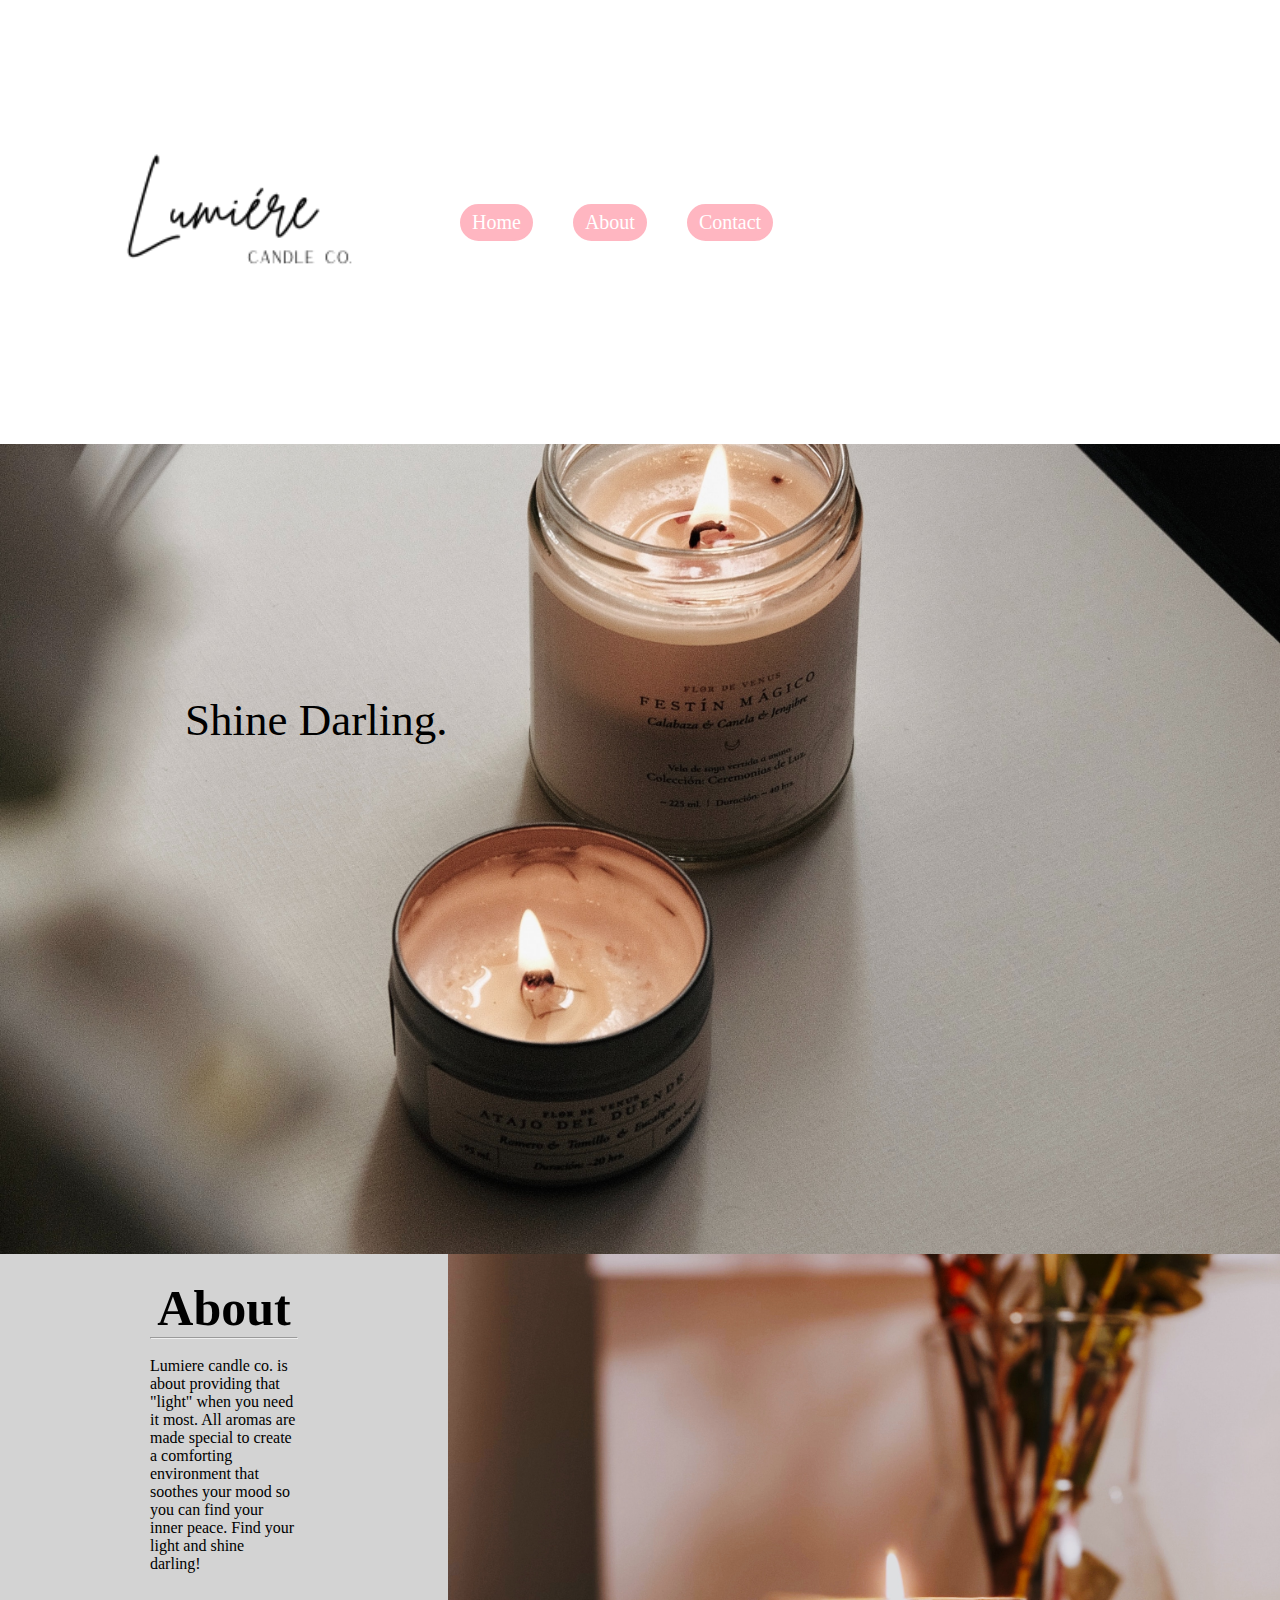
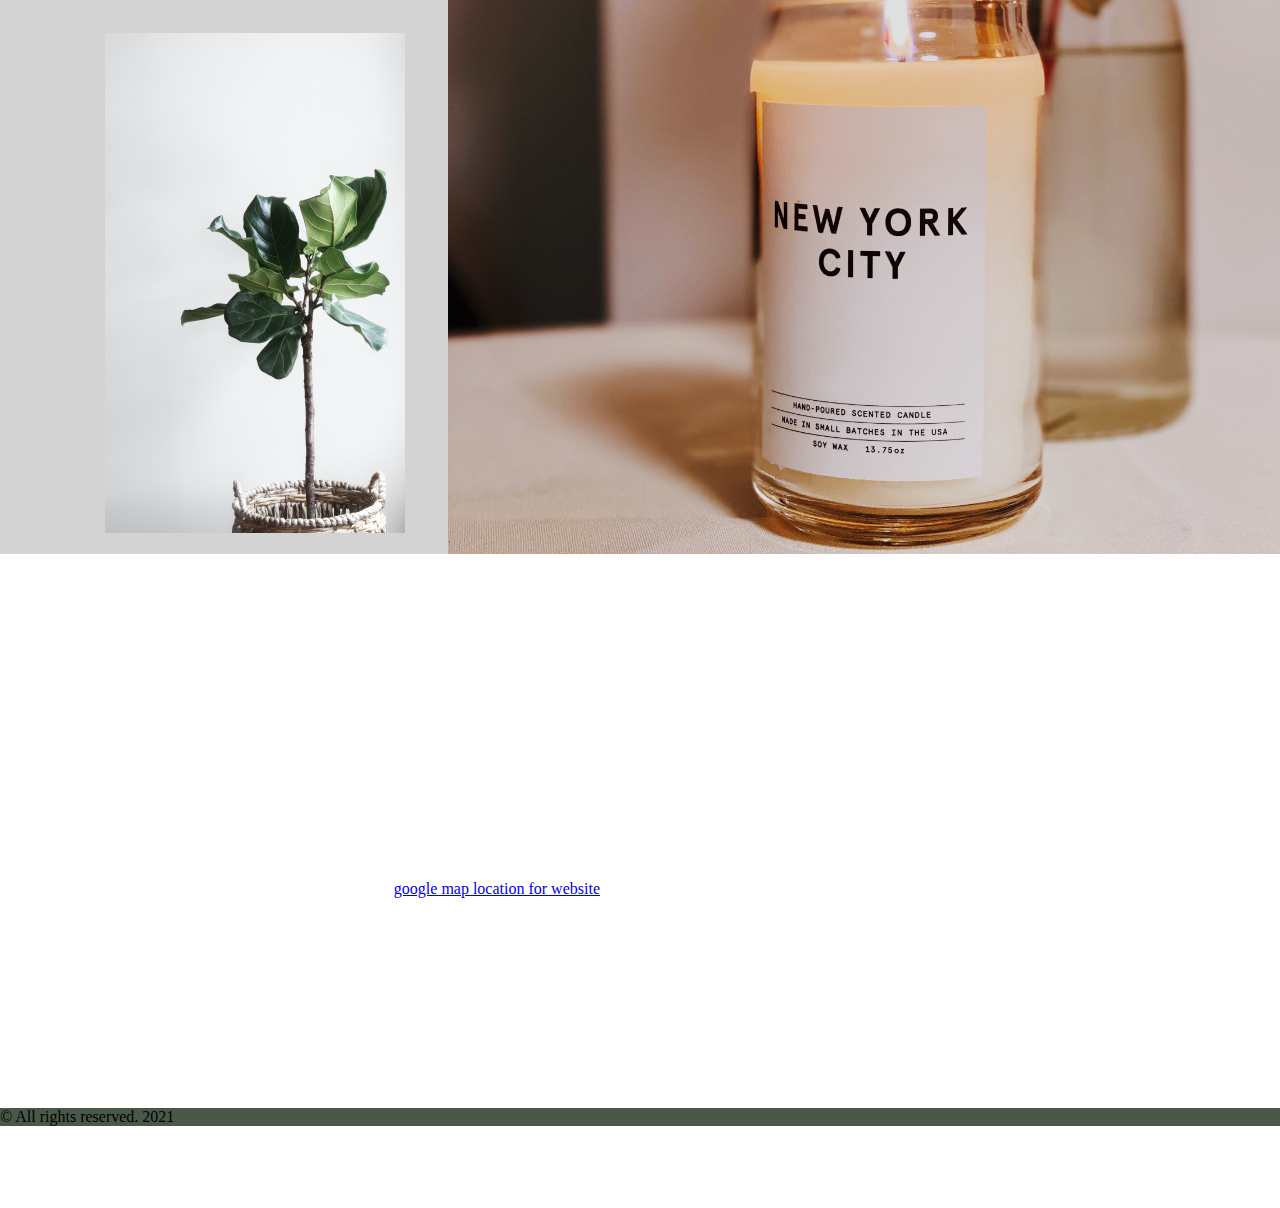
<file: index.html>
<!DOCTYPE html>
<html lang="en">
<head>
    <meta charset="UTF-8">
    <meta name="viewport" content="width=device-width, initial-scale=1.0">
    <meta http-equiv="X-UA-Compatible" content="ie=edge">
    <title>WFB Final Project</title>
    <link rel="stylesheet" href="styles/style.css">
</head>
<body>
    <main>
        <nav>
            <ul>
                <li><a class="nav-img" href="index.html"><img class="nav-logo" src="images/logo1.png" alt="Logo Image"></a></li>
                <li><a class="nav-link" href="index.html">Home</a></li>
                <li><a class="nav-link" href="#about">About</a></li>
                <li><a class="nav-link" href="#contact">Contact</a></li>
            </ul>
        </nav>
        <header class="hero-image">
            <p class="slogan">Shine Darling.</p>
        </header>

        <div class="content-area">
        <section class="aside-content">
            <h1 class="first-header">About</h1>
            <hr class="break">
            <br>
            <p class="about-paragraph">Lumiere candle co. is about providing that "light" when you need it most. All aromas are made special to create a comforting environment that soothes your mood so you can find your inner peace. Find your light and shine darling!</p>
            <div class="header-plant">
            </div>
        </section>

        <section class="main-content">
            <div class="content-pic">

            </div>
        </section>
        </div>
        <section class="video-content">
            <iframe width="560" height="315" src="https://www.youtube.com/embed/xVUQvceUnUg" title="YouTube video player" frameborder="0" allow="accelerometer; autoplay; clipboard-write; encrypted-media; gyroscope; picture-in-picture" allowfullscreen></iframe>
        </section>

        <section class="map">
            <div class="mapouter"><div class="gmap_canvas"><iframe id="gmap_canvas" src="https://maps.google.com/maps?q=fresno%20california&t=&z=13&ie=UTF8&iwloc=&output=embed" frameborder="0" scrolling="no" marginheight="0" marginwidth="0"></iframe><a href="https://fmovies2.org"></a><br><style>.mapouter{position:relative;text-align:right;height:400px;width:100vw;}</style><a href="https://www.embedgooglemap.net">google map location for website</a><style>.gmap_canvas {overflow:hidden;background:none!important;height:500px;width:600px;}</style></div></div>
        </section>

        <footer>
            <p>&copy All rights reserved. 2021</p>
        </footer>
    </main>
</body>
</html>
</file>
<file: styles/style.css>
p{
    margin: 0;
}
*,
*::before,
*::after {
    margin: 0;
    padding: 0;
    box-sizing: border-box;
}

body,
html {
    box-sizing: inherit;
    background: #fff;
}

main {
    width: auto;
    display: flex;
    flex-direction: column;
}

nav {
    padding: 0;
    margin-top: 0 auto;
    width: 100%;
    /* display: flex;
    justify-content: center; */
}

nav ul {
    display: flex;
    align-items: center;
}

nav ul li {
    padding: 20px;
    list-style: none;
    display: flex;
    justify-content: flex-end;
}

.nav-logo {
    height: 400px;
    width: auto;
    margin: 0;
}

.nav-link {
    display: flex;
    flex-direction: row;
    justify-content: space-between;
    align-items: flex-end;

    text-decoration: none;
    list-style: none;
    color: #fff;
    font-size: 20px;
    background-color: lightpink;
    border: 2px solid lightpink;
    padding: 5px 10px;
    border-radius: 20px;
    display: inline-flex;
    width: auto;
}

header {
    width: 100vw;
    height: 100vh;
    display: flex;
    flex-direction: row;
    justify-content: space-between;
}

.hero-image {
    height: 90vh;
    width: 100%;
    background-image: url(/images/hero-image.jpg);
    background-size: cover;
    background-repeat: no-repeat;
    background-position: center;
    /* display: flex;
    flex-direction: column-reverse;
    align-items: baseline;
    justify-content: flex-start; */
    

}

.slogan {
    font-size: 45px;
    color: black;
    position: relative;
    left: 185px;
    top: 250px;
}
.content-area{
    display: flex;
    flex-direction: row;
}
.aside-content {
    width: 35vw;
    height: 100vh;
    background: lightgray;
    display: flex;
    flex-direction: row;
    justify-content: center;
    align-items: center;
    padding-top: 25px;
    padding-left: 150px;
    padding-right: 150px;
    display: inline-block;
}
.first-header{
    text-align: center;
    font-size: 50px;
}
.header-plant{
    height: 500px;
    width: 300px;
    background-image: url(/images/header-plant.jpg);
    background-size: cover;
    background-repeat: no-repeat;
    background-position: center;
    margin-top: 60px;
    position: relative;
    right: 45px;
}

.main-content {
    width: 65vw;
    height: 100vh;
    background: white;
}
.content-pic{
    height: 100%;
    width: 100%;
    background-image: url(/images/scent1.jpg);
    background-size: cover;
    background-repeat: no-repeat;
    background-position: center;
}

.banner{
    height: 200px;
    width: 100vw;
    background-color: #a6a6a6;
}

.nav-bar{
    height: 100px;
    width: 100vw;
}
.buttons{
    display: inline-block;
    position: relative;
    left: 400px;
    bottom: 50px;
    font-size: 20px;
    margin: 8px;
}

footer {
    width: 100vw;
    background-color: rgb(74, 88, 74);
}

.map {
    width: 100%;
    height: auto;
}

#gmap_canvas {
    width: 200vw;
    height: auto;
}

iframe {
    height: auto;
    width: 100vw;
}
</file>
